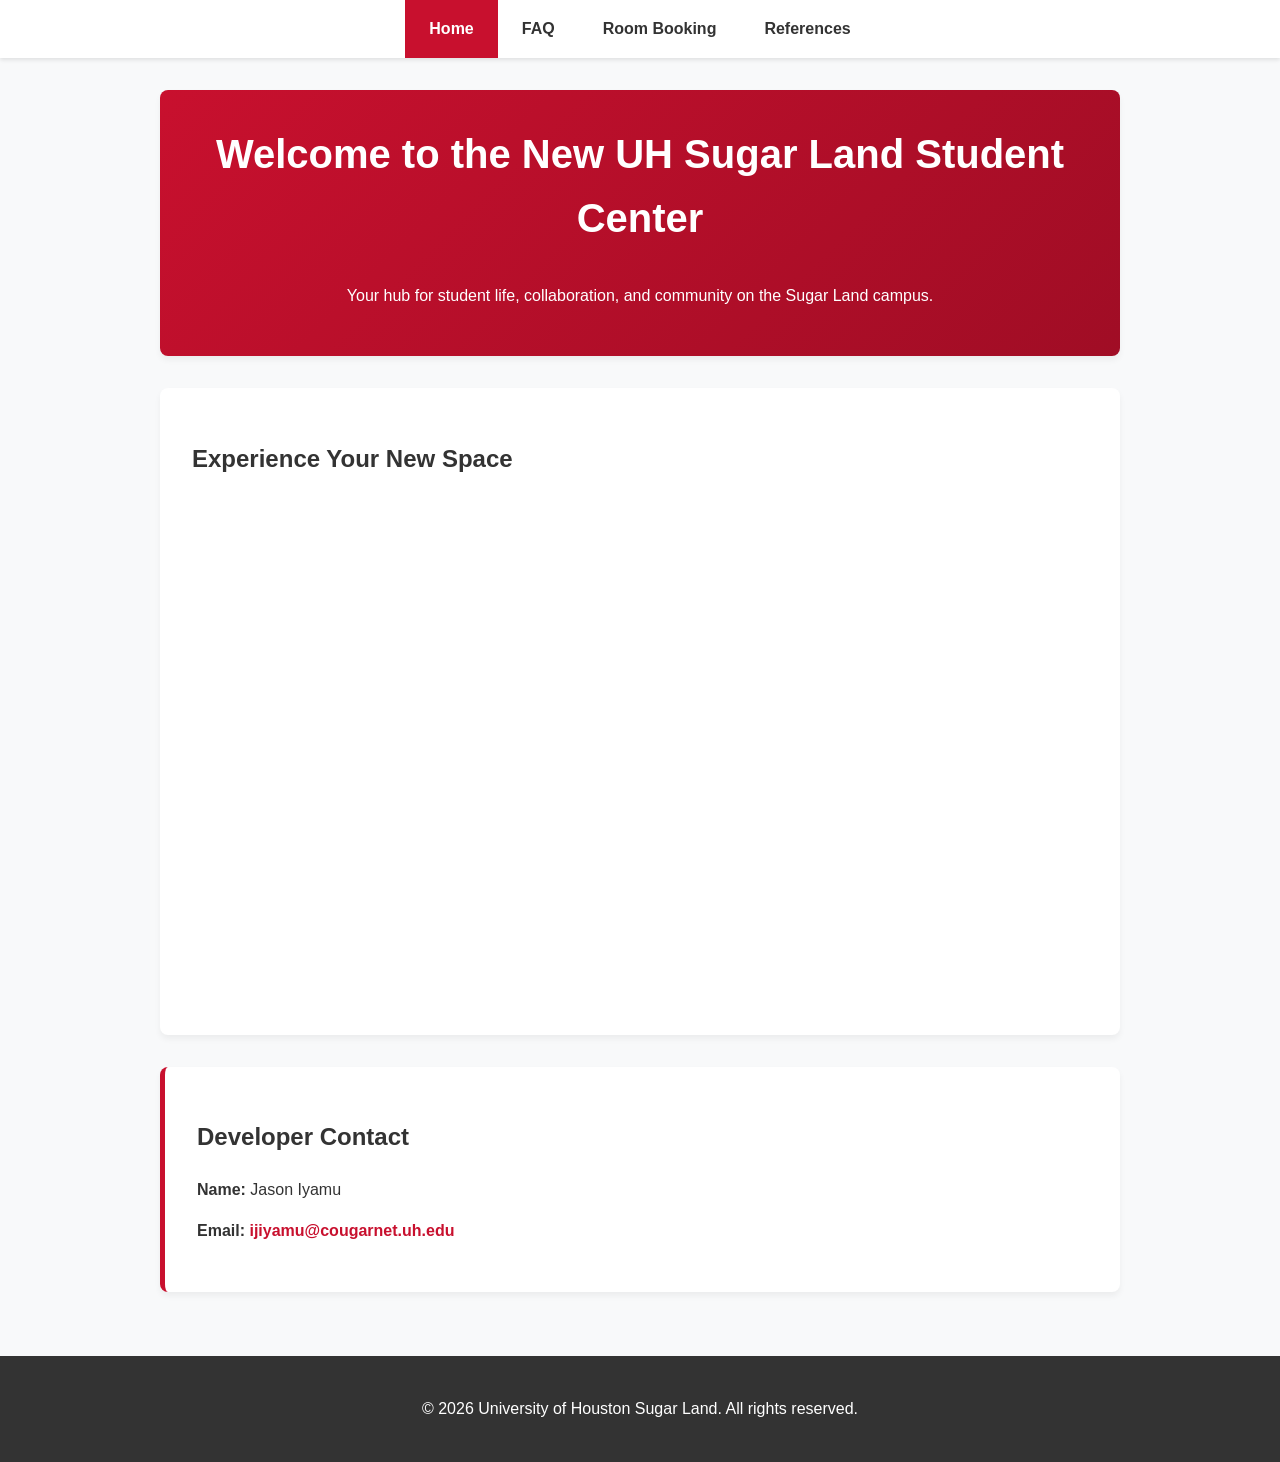
<file: frontend/index.html>
<!DOCTYPE html>
<html lang="en">
<head>
    <meta charset="UTF-8">
    <meta name="viewport" content="width=device-width, initial-scale=1.0">
    <title>UH Sugar Land Student Center</title>
    <link rel="stylesheet" href="styles.css">
</head>
<body>

    <!-- Dynamic Navigation Menu Hook -->
    <header>
        <nav id="main-nav">
            <!-- JavaScript will inject the navigation elements here dynamically -->
        </nav>
    </header>

    <main>
        <!-- Main Hero Banner Section -->
        <section class="hero-section">
            <h1>Welcome to the New UH Sugar Land Student Center</h1>
            <p>Your hub for student life, collaboration, and community on the Sugar Land campus.</p>
        </section>

        <!-- Multimedia Presentation Section -->
        <section class="multimedia-section">
            <h2>Experience Your New Space</h2>
            <div class="video-container">
                <iframe src="https://www.youtube.com/embed/kInDUV7JLlk"
                        title="UH Student Center Media Presentation"
                        allowfullscreen></iframe>
            </div>
        </section>

        <!-- Mandatory Developer Contact Section -->
        <section class="developer-contact">
            <h2>Developer Contact</h2>
            <p><strong>Name:</strong> Jason Iyamu</p>
            <p><strong>Email:</strong> <a href="mailto:ijiyamu@cougarnet.uh.edu">ijiyamu@cougarnet.uh.edu</a></p>
        </section>
    </main>

    <footer>
        <p>&copy; 2026 University of Houston Sugar Land. All rights reserved.</p>
    </footer>

    <!-- Client-side script execution -->
    <script src="script.js"></script>
</body>
</html>
</file>
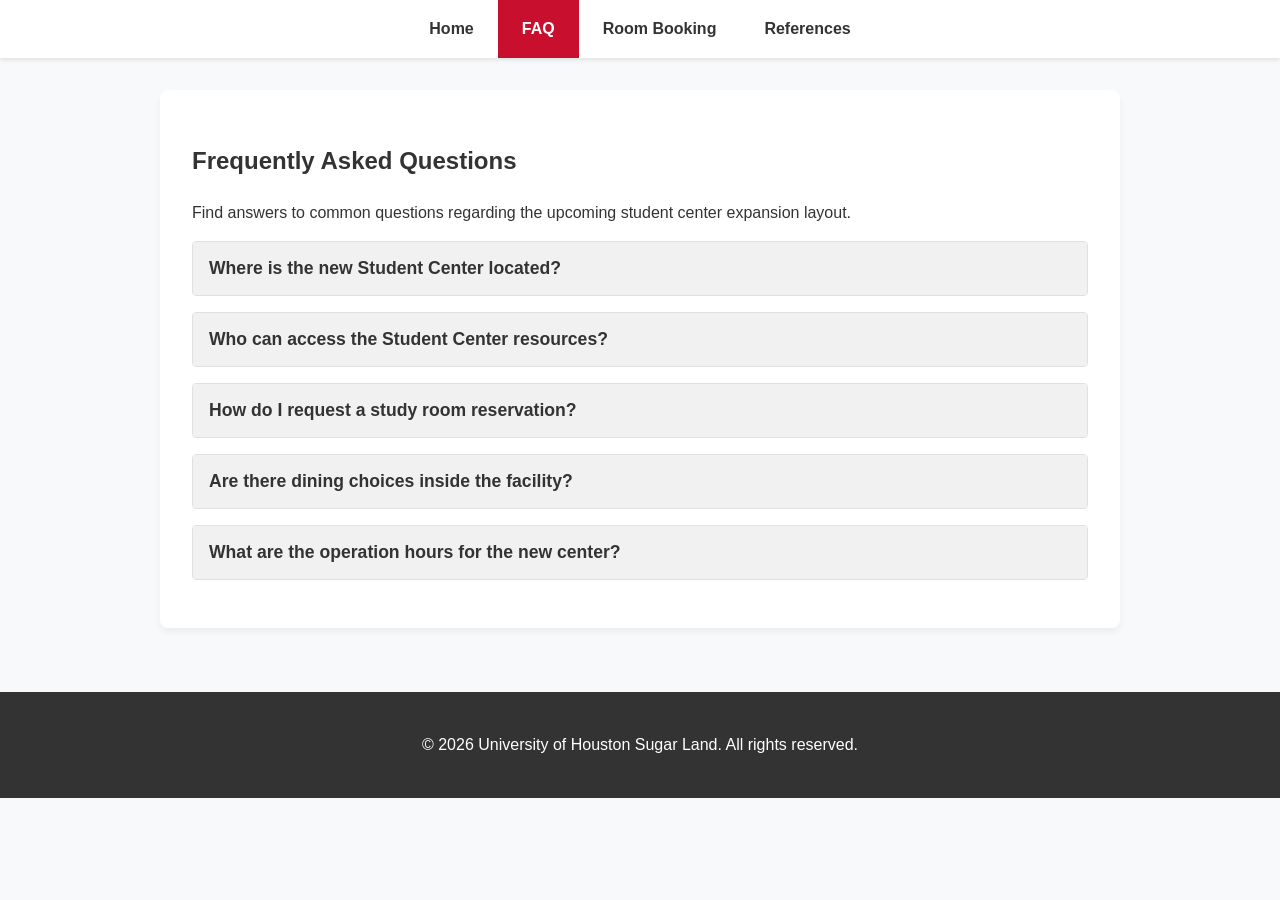
<file: frontend/FAQ.html>
<!DOCTYPE html>
<html lang="en">
<head>
    <meta charset="UTF-8">
    <meta name="viewport" content="width=device-width, initial-scale=1.0">
    <title>FAQ - UH Sugar Land Student Center</title>
    <link rel="stylesheet" href="styles.css">
</head>
<body>

    <header>
        <nav id="main-nav"></nav>
    </header>

    <main>
        <section>
            <h1>Frequently Asked Questions</h1>
            <p>Find answers to common questions regarding the upcoming student center expansion layout.</p>

            <div class="faq-container">
                <div class="faq-item">
                    <button class="faq-toggle">Where is the new Student Center located?</button>
                    <div class="faq-content">
                        <p>The new facilities reside directly on the University of Houston Sugar Land campus, integrated seamlessly alongside existing educational facilities.</p>
                    </div>
                </div>

                <div class="faq-item">
                    <button class="faq-toggle">Who can access the Student Center resources?</button>
                    <div class="faq-content">
                        <p>All currently enrolled University of Houston students holding a valid Cougar Card have unrestricted access to general open spaces.</p>
                    </div>
                </div>

                <div class="faq-item">
                    <button class="faq-toggle">How do I request a study room reservation?</button>
                    <div class="faq-content">
                        <p>Reservations must be requested directly through our web interface form configuration under the Room Booking navigation panel.</p>
                    </div>
                </div>

                <div class="faq-item">
                    <button class="faq-toggle">Are there dining choices inside the facility?</button>
                    <div class="faq-content">
                        <p>Yes, the expansion includes fast-casual micro-markets and dining lounges designed to provide comfortable snack selections between classes.</p>
                    </div>
                </div>

                <div class="faq-item">
                    <button class="faq-toggle">What are the operation hours for the new center?</button>
                    <div class="faq-content">
                        <p>The building operates from 7:00 AM until 10:00 PM Monday through Thursday, with adjusted early closure structural schedules on weekends.</p>
                    </div>
                </div>
            </div>
        </section>
    </main>

    <footer>
        <p>&copy; 2026 University of Houston Sugar Land. All rights reserved.</p>
    </footer>

    <script src="script.js"></script>
</body>
</html>
</file>
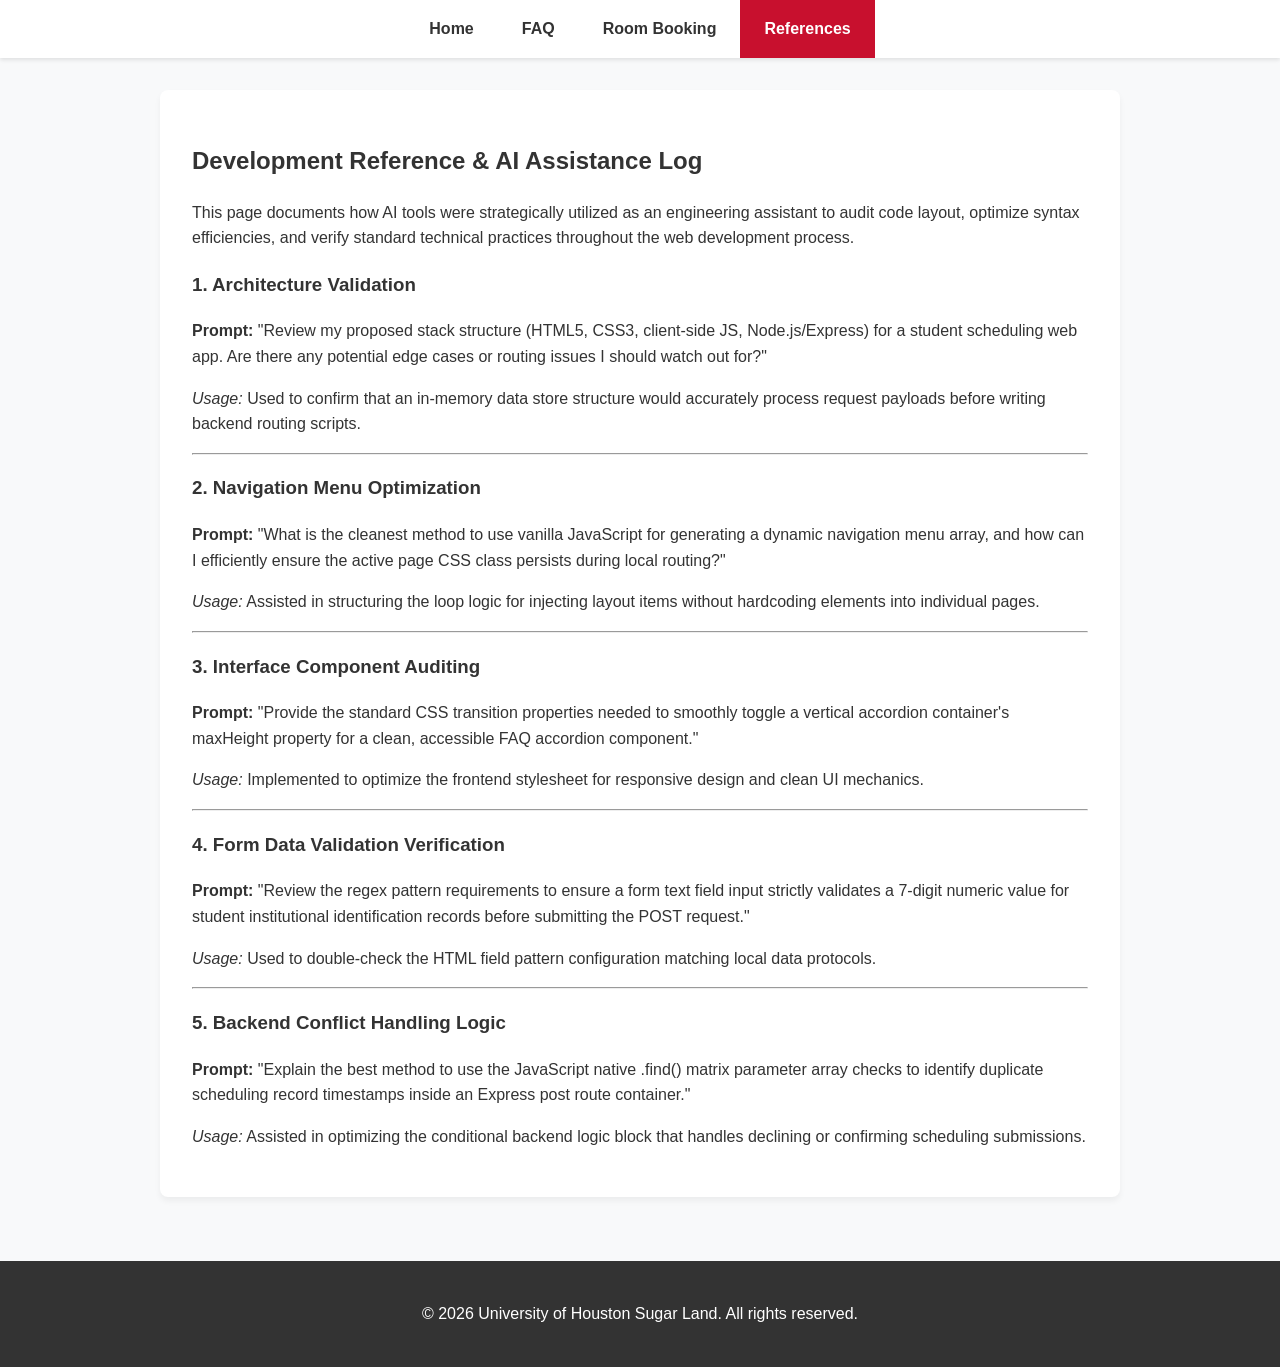
<file: frontend/reference.html>
<!DOCTYPE html>
<html lang="en">
<head>
    <meta charset="UTF-8">
    <meta name="viewport" content="width=device-width, initial-scale=1.0">
    <title>AI References - UH Sugar Land Student Center</title>
    <link rel="stylesheet" href="styles.css">
</head>
<body>

    <header>
        <nav id="main-nav"></nav>
    </header>

    <main>
        <section>
            <h1>Development Reference & AI Assistance Log</h1>
            <p>This page documents how AI tools were strategically utilized as an engineering assistant to audit code layout, optimize syntax efficiencies, and verify standard technical practices throughout the web development process.</p>

            <div class="reference-log">
                <h3>1. Architecture Validation</h3>
                <p><strong>Prompt:</strong> "Review my proposed stack structure (HTML5, CSS3, client-side JS, Node.js/Express) for a student scheduling web app. Are there any potential edge cases or routing issues I should watch out for?"</p>
                <p><em>Usage:</em> Used to confirm that an in-memory data store structure would accurately process request payloads before writing backend routing scripts.</p>
                <hr>

                <h3>2. Navigation Menu Optimization</h3>
                <p><strong>Prompt:</strong> "What is the cleanest method to use vanilla JavaScript for generating a dynamic navigation menu array, and how can I efficiently ensure the active page CSS class persists during local routing?"</p>
                <p><em>Usage:</em> Assisted in structuring the loop logic for injecting layout items without hardcoding elements into individual pages.</p>
                <hr>

                <h3>3. Interface Component Auditing</h3>
                <p><strong>Prompt:</strong> "Provide the standard CSS transition properties needed to smoothly toggle a vertical accordion container's maxHeight property for a clean, accessible FAQ accordion component."</p>
                <p><em>Usage:</em> Implemented to optimize the frontend stylesheet for responsive design and clean UI mechanics.</p>
                <hr>

                <h3>4. Form Data Validation Verification</h3>
                <p><strong>Prompt:</strong> "Review the regex pattern requirements to ensure a form text field input strictly validates a 7-digit numeric value for student institutional identification records before submitting the POST request."</p>
                <p><em>Usage:</em> Used to double-check the HTML field pattern configuration matching local data protocols.</p>
                <hr>

                <h3>5. Backend Conflict Handling Logic</h3>
                <p><strong>Prompt:</strong> "Explain the best method to use the JavaScript native .find() matrix parameter array checks to identify duplicate scheduling record timestamps inside an Express post route container."</p>
                <p><em>Usage:</em> Assisted in optimizing the conditional backend logic block that handles declining or confirming scheduling submissions.</p>
            </div>
        </section>
    </main>

    <footer>
        <p>&copy; 2026 University of Houston Sugar Land. All rights reserved.</p>
    </footer>

    <script src="script.js"></script>
</body>
</html>
</file>
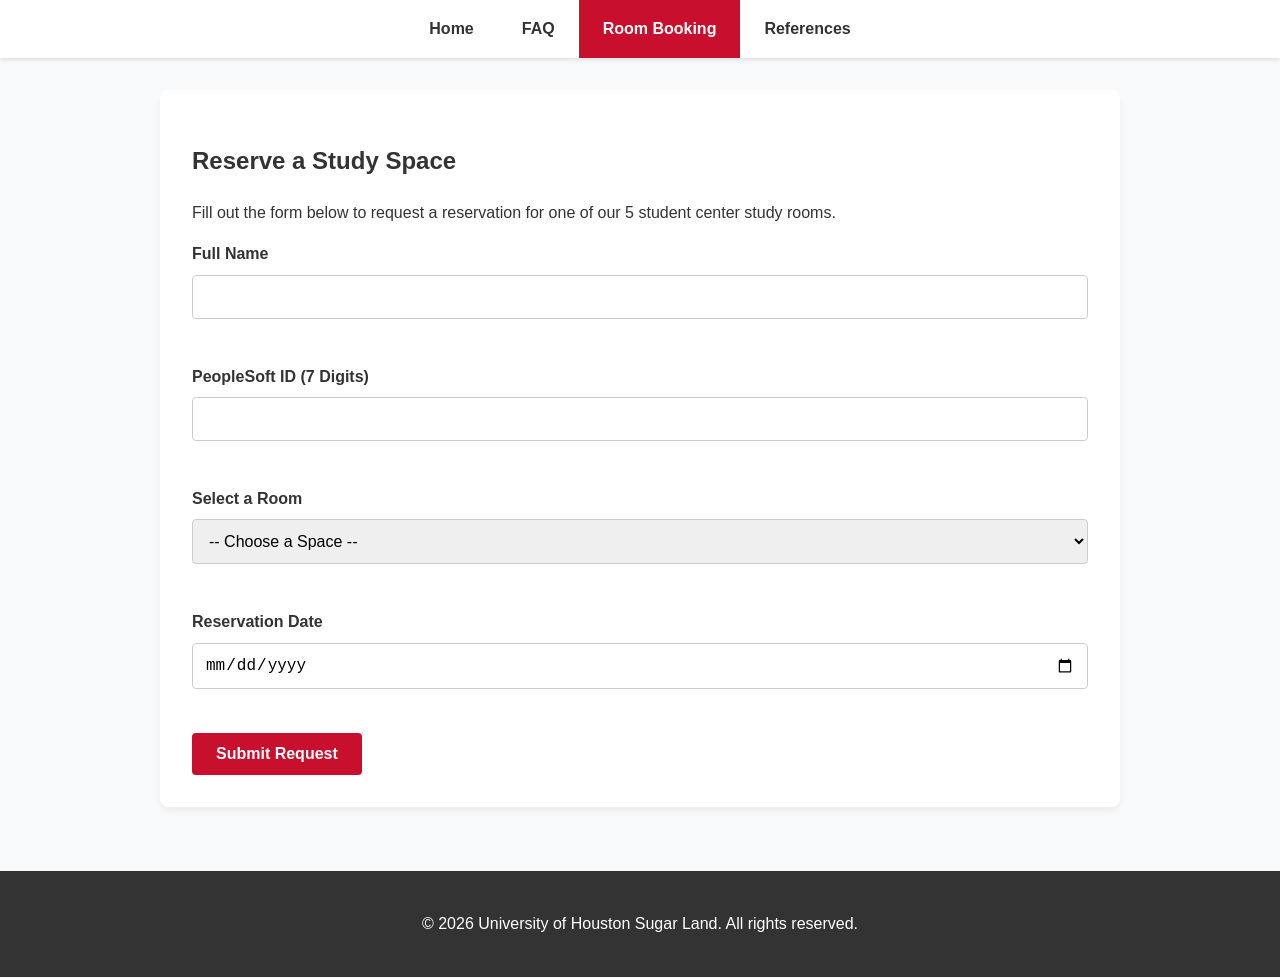
<file: frontend/roombooking.html>
<!DOCTYPE html>
<html lang="en">
<head>
    <meta charset="UTF-8">
    <meta name="viewport" content="width=device-width, initial-scale=1.0">
    <title>Room Booking - UH Sugar Land Student Center</title>
    <link rel="stylesheet" href="styles.css">
</head>
<body>

    <header>
        <nav id="main-nav"></nav>
    </header>

    <main>
        <section>
            <h1>Reserve a Study Space</h1>
            <p>Fill out the form below to request a reservation for one of our 5 student center study rooms.</p>

            <!-- Room Booking Submission Interface -->
            <form id="booking-form" action="/api/book" method="POST" novalidate>
                <div class="form-group">
    <label for="student-name">Full Name</label>
    <input type="text" id="student-name" name="studentName" required>
    <span class="error-message"></span>
</div>

<div class="form-group">
    <label for="student-id">PeopleSoft ID (7 Digits)</label>
    <input type="text" id="student-id" name="studentId" pattern="\d{7}" required>
    <span class="error-message"></span>
</div>

<div class="form-group">
    <label for="room-select">Select a Room</label>
    <select id="room-select" name="roomSelection" required>
        <option value="">-- Choose a Space --</option>
        <option value="Room 101">Room 101 (Quiet Study)</option>
        <option value="Room 102">Room 102 (Group Collaboration)</option>
        <option value="Room 103">Room 103 (Presentation Practice)</option>
        <option value="Room 104">Room 104 (Tech Lounge Room)</option>
        <option value="Room 105">Room 105 (Conference Suite)</option>
    </select>
    <span class="error-message"></span>
</div>

<div class="form-group">
    <label for="booking-date">Reservation Date</label>
    <input type="date" id="booking-date" name="bookingDate" required>
    <span class="error-message"></span>
</div>
                <button type="submit" class="submit-btn">Submit Request</button>
            </form>
        </section>
    </main>

    <footer>
        <p>&copy; 2026 University of Houston Sugar Land. All rights reserved.</p>
    </footer>

    <script src="script.js"></script>
</body>
</html>
</file>
<file: frontend/styles.css>
/* Core Layout Customizations */
body {
    font-family: 'Segoe UI', Tahoma, Geneva, Verdana, sans-serif;
    margin: 0;
    padding: 0;
    background-color: #f8f9fa;
    color: #333333;
    line-height: 1.6;
}

/* Header & Dynamic Navigation Layout */
header {
    background-color: #ffffff;
    box-shadow: 0 2px 4px rgba(0, 0, 0, 0.1);
    position: sticky;
    top: 0;
    z-index: 1000;
}

#main-nav ul {
    list-style: none;
    margin: 0;
    padding: 0;
    display: flex;
    justify-content: center;
}

#main-nav li {
    margin: 0;
}

#main-nav a {
    display: block;
    padding: 1rem 1.5rem;
    text-decoration: none;
    color: #333333;
    font-weight: 600;
    transition: background-color 0.3s, color 0.3s;
}

#main-nav a:hover, #main-nav a.active {
    background-color: #C8102E;
    color: #ffffff;
}

/* Content Main Structure Layout */
main {
    max-width: 960px;
    margin: 2rem auto;
    padding: 0 1rem;
}

section {
    background: #ffffff;
    padding: 2rem;
    margin-bottom: 2rem;
    border-radius: 8px;
    box-shadow: 0 4px 6px rgba(0, 0, 0, 0.05);
}

.hero-section {
    text-align: center;
    background: linear-gradient(135deg, #C8102E 0%, #a00d25 100%);
    color: #ffffff;
}

.hero-section h1 {
    margin-top: 0;
    font-size: 2.5rem;
}

/* Multimedia Grid Elements */
.video-container {
    position: relative;
    padding-bottom: 56.25%;
    height: 0;
    overflow: hidden;
    max-width: 100%;
    border-radius: 6px;
}

.video-container iframe {
    position: absolute;
    top: 0;
    left: 0;
    width: 100%;
    height: 100%;
    border: 0;
}

/* Developer Contact Structural Interface */
.developer-contact {
    border-left: 5px solid #C8102E;
}

.developer-contact a {
    color: #C8102E;
    text-decoration: none;
    font-weight: bold;
}

.developer-contact a:hover {
    text-decoration: underline;
}

/* Base Footer UI Elements */
footer {
    text-align: center;
    padding: 1.5rem;
    background-color: #333333;
    color: #ffffff;
    margin-top: 4rem;
}
/* FAQ Accordion Elements */
.faq-item {
    margin-bottom: 1rem;
    border: 1px solid #e0e0e0;
    border-radius: 4px;
    overflow: hidden;
}

.faq-toggle {
    width: 100%;
    background-color: #f1f1f1;
    color: #333333;
    text-align: left;
    padding: 1rem;
    font-size: 1.1rem;
    font-weight: 600;
    border: none;
    outline: none;
    cursor: pointer;
    transition: background-color 0.3s;
}

.faq-toggle:hover, .faq-toggle.active {
    background-color: #e0e0e0;
}

.faq-content {
    max-height: 0;
    overflow: hidden;
    transition: max-height 0.2s ease-out;
    background-color: #ffffff;
}

.faq-content p {
    padding: 1rem;
    margin: 0;
}
/* Form UI Styling Configuration */
.form-group {
    margin-bottom: 1.5rem;
}

.form-group label {
    display: block;
    margin-bottom: 0.5rem;
    font-weight: 600;
}

.form-group input, .form-group select {
    width: 100%;
    padding: 0.75rem;
    border: 1px solid #cccccc;
    border-radius: 4px;
    font-size: 1rem;
    box-sizing: border-box;
}

.form-group input:focus, .form-group select:focus {
    border-color: #C8102E;
    outline: none;
}

.submit-btn {
    background-color: #C8102E;
    color: #ffffff;
    padding: 0.75rem 1.5rem;
    border: none;
    border-radius: 4px;
    font-size: 1rem;
    font-weight: 600;
    cursor: pointer;
    transition: background-color 0.3s;
}

.submit-btn:hover {
    background-color: #a00d25;
}

.error-message {
    color: #C8102E;
    font-size: 0.875rem;
    margin-top: 0.25rem;
}

.error-message {
    display: block;
    color: #b3261e;
    font-size: 0.9rem;
    min-height: 1.1em;
    margin-top: 0.3rem;
}

.form-group.invalid input,
.form-group.invalid select {
    border-color: #b3261e;
}

/* Small screens (phones) */
@media (max-width: 600px) {
    #main-nav ul {
        flex-direction: column;
    }

    #main-nav a {
        padding: 0.8rem 1rem;
        text-align: center;
        border-bottom: 1px solid #eeeeee;
    }

    .hero-section h1 {
        font-size: 1.8rem;
    }

    section {
        padding: 1.25rem;
    }

    main {
        margin: 1rem auto;
    }
}
</file>
